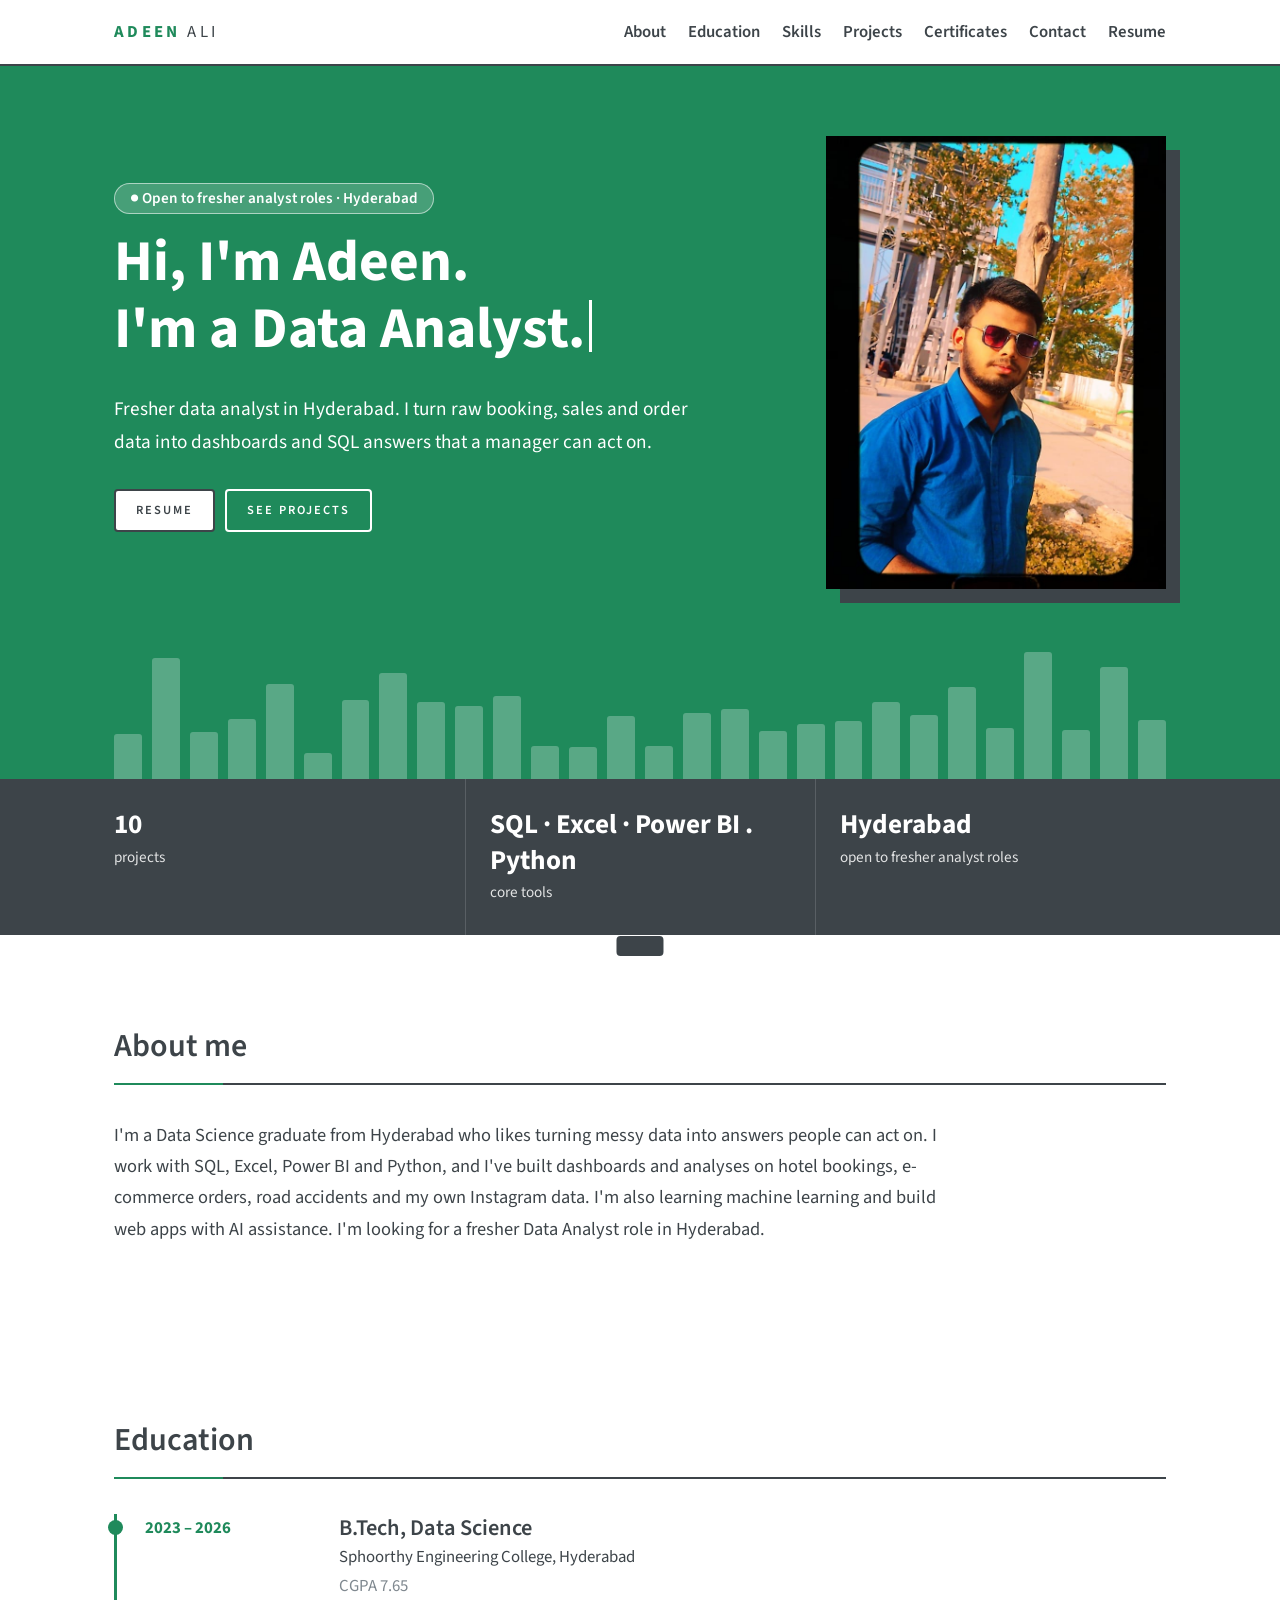
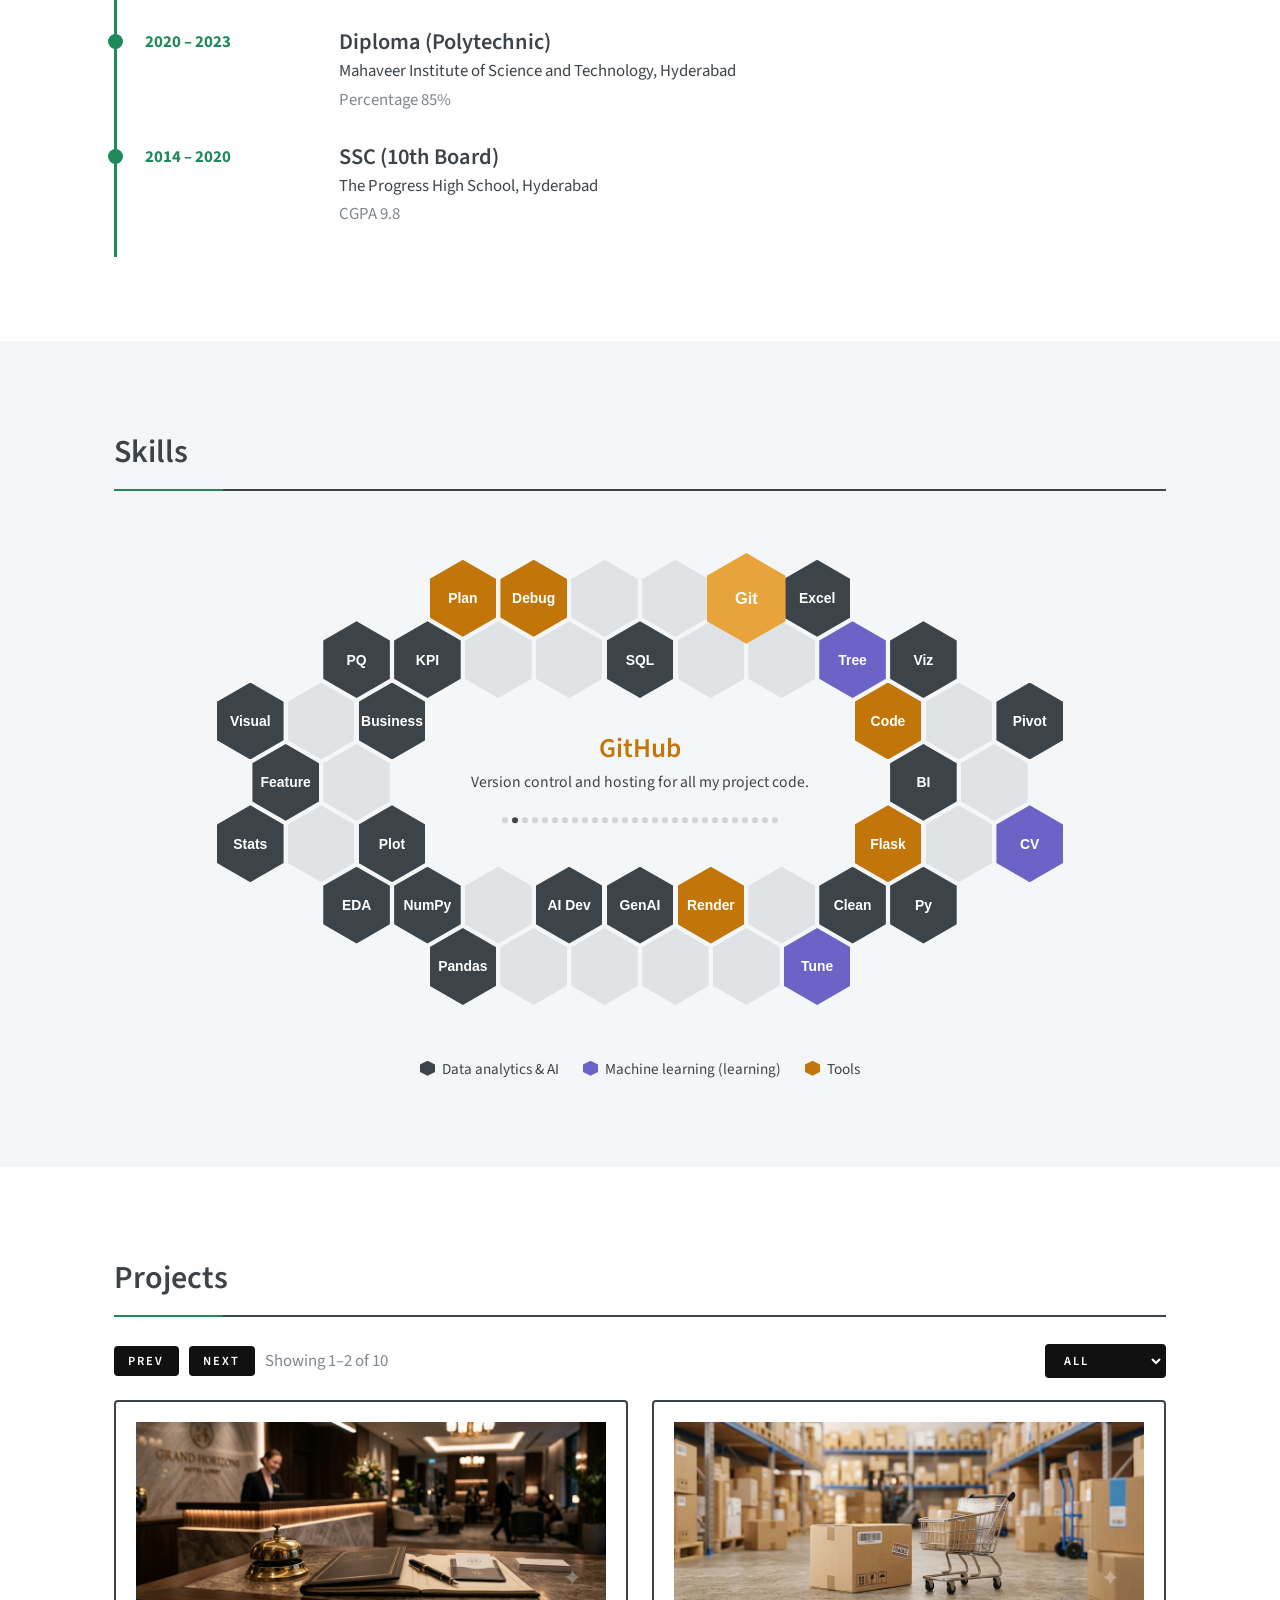
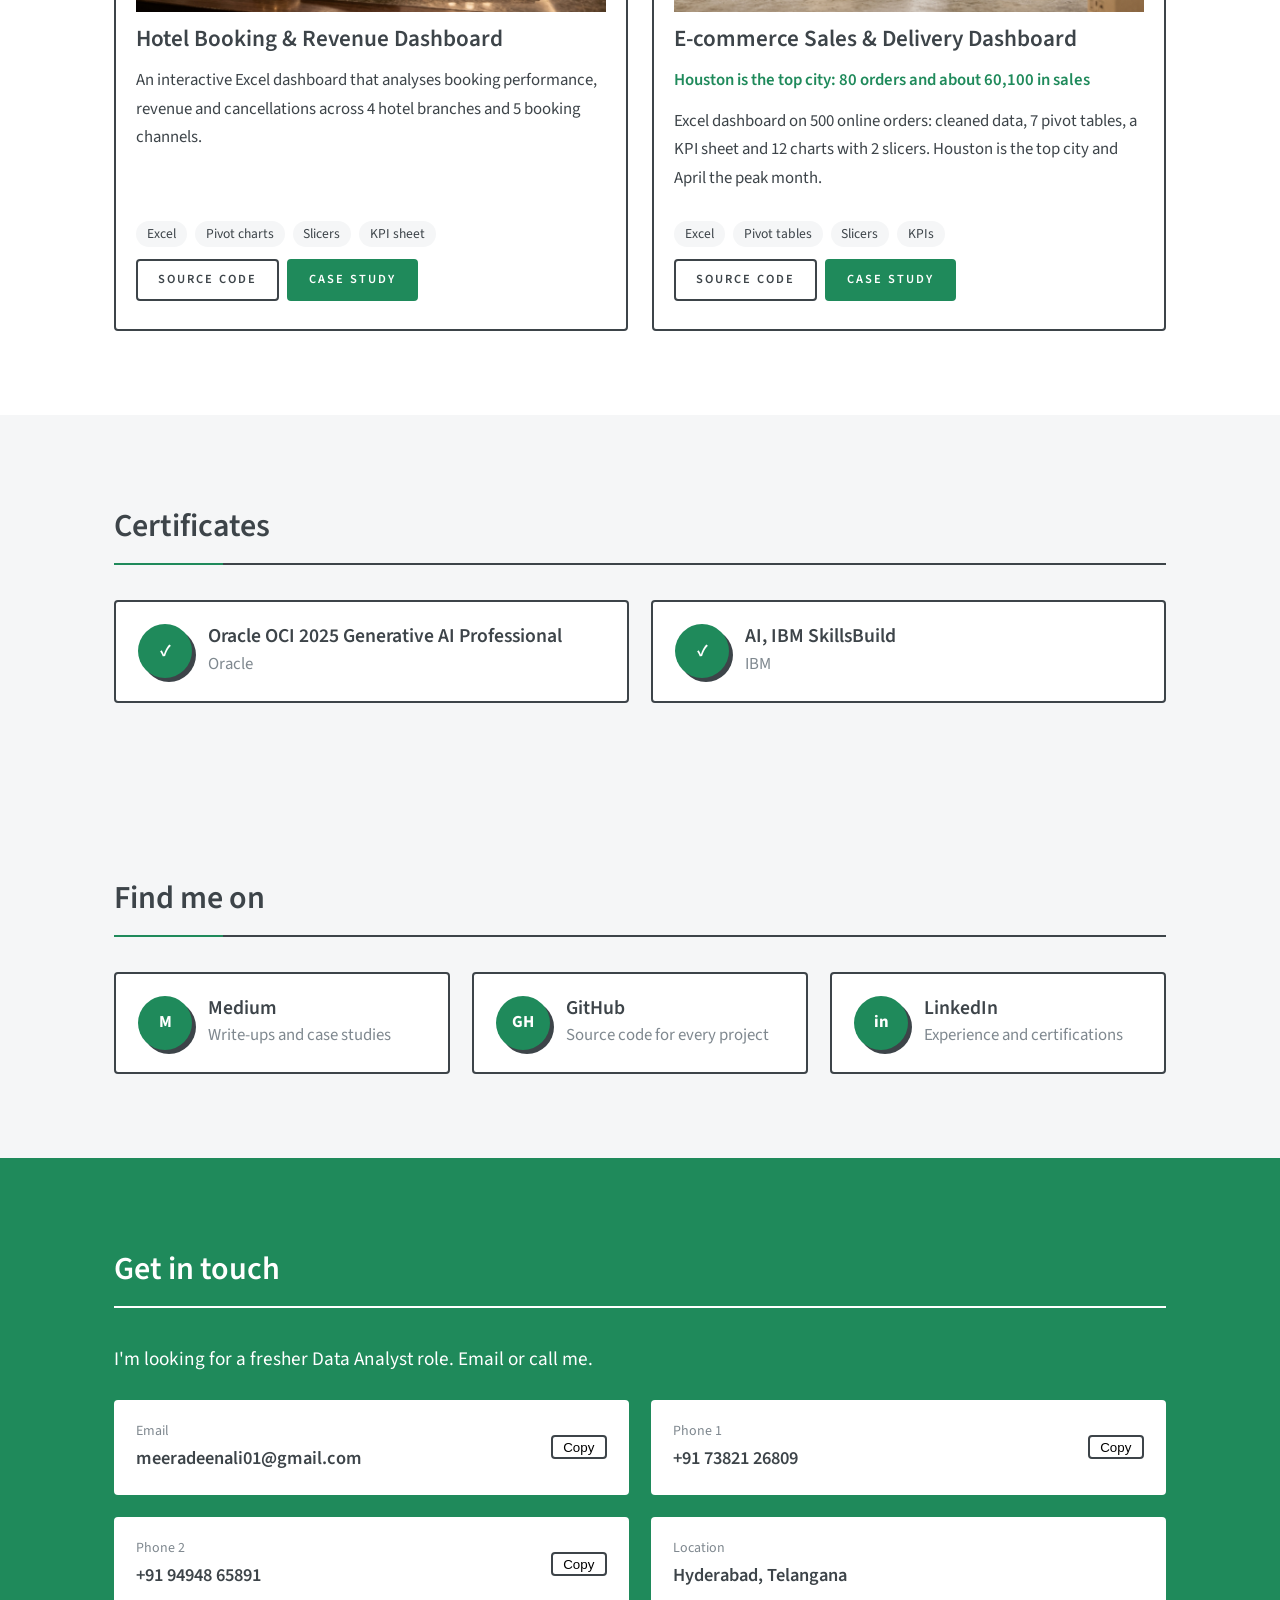
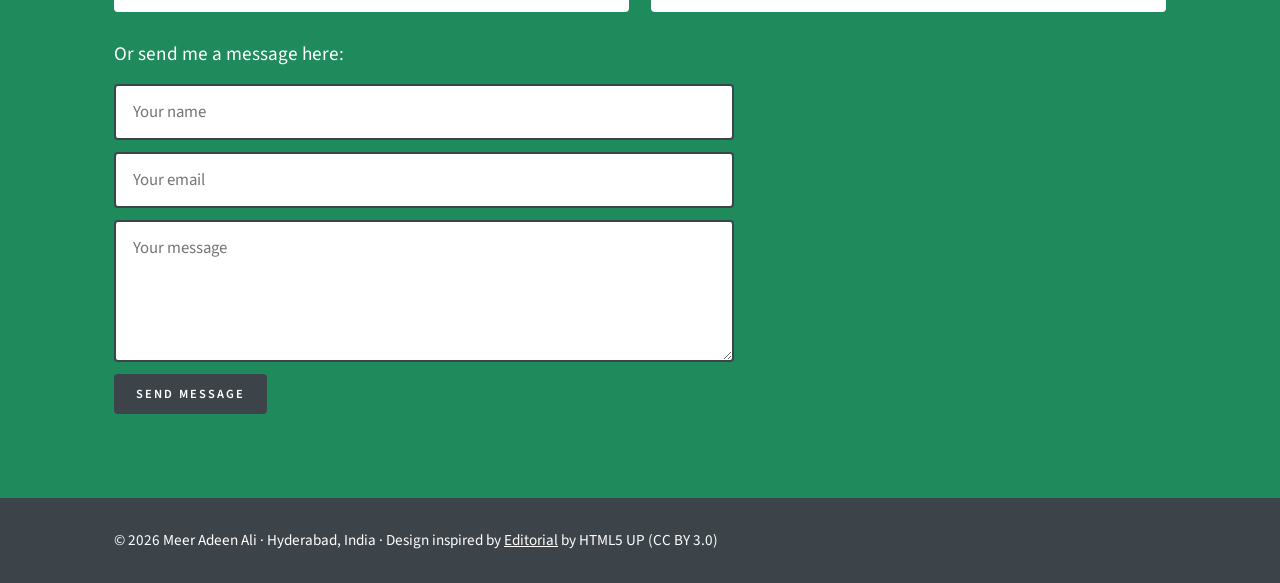
<file: index.html>
<!DOCTYPE html>
<html lang="en">

<head>
  <meta charset="utf-8">
  <meta name="viewport" content="width=device-width, initial-scale=1">

  <title>Adeen Ali – Data Analyst, Hyderabad</title>

  <!-- SEO description -->
  <meta name="description"
    content="Portfolio of Meer Adeen Ali, a fresher data analyst in Hyderabad, showcasing projects in SQL, Excel, Power BI and Python.">

  <!-- Open Graph: LinkedIn, WhatsApp, Facebook, etc. -->
  <meta property="og:title" content="Adeen Ali – Data Analyst, Hyderabad">
  <meta property="og:description"
    content="Explore my Data Analytics portfolio featuring SQL, Excel, Power BI and Python projects.">
  <meta property="og:type" content="website">
  <meta property="og:url" content="https://adeen0504.github.io/Portfolio/">
  <meta property="og:image" content="https://adeen0504.github.io/Portfolio/images/preview.png">
  <meta property="og:image:width" content="1200">
  <meta property="og:image:height" content="630">

  <!-- Twitter / X preview -->
  <meta name="twitter:card" content="summary_large_image">
  <meta name="twitter:title" content="Adeen Ali – Data Analyst, Hyderabad">
  <meta name="twitter:description"
    content="Explore my Data Analytics portfolio featuring SQL, Excel, Power BI and Python projects.">
  <meta name="twitter:image" content="https://adeen0504.github.io/Portfolio/images/preview.png">

  <!-- Browser theme -->
  <meta name="theme-color" content="#1f8a5b">

  <!-- Favicon -->
  <link rel="icon"
    href="data:image/svg+xml,%3Csvg xmlns='http://www.w3.org/2000/svg' viewBox='0 0 100 100'%3E%3Crect width='100' height='100' rx='20' fill='%231f8a5b'/%3E%3Ctext x='50' y='70' font-size='58' font-weight='700' text-anchor='middle' fill='white' font-family='sans-serif'%3EA%3C/text%3E%3C/svg%3E">

  <!-- Google Fonts -->
  <link rel="preconnect" href="https://fonts.googleapis.com">
  <link rel="preconnect" href="https://fonts.gstatic.com" crossorigin>
  <link href="https://fonts.googleapis.com/css2?family=Source+Sans+3:wght@300;400;600;700&display=swap"
    rel="stylesheet">
  <style>
    :root {
      --c: #1f8a5b;
      --d: #3d4449;
      --l: #f5f6f7;
      --m: #7f888f;
      --ml: #6c63c7;
      --tl: #c2760a
    }

    * {
      box-sizing: border-box;
      margin: 0
    }

    html {
      scroll-behavior: smooth;
      scroll-padding-top: 70px
    }

    body {
      font: 400 1.05rem/1.7 'Source Sans 3', 'Source Sans Pro', sans-serif;
      color: var(--d)
    }

    a {
      color: inherit;
      text-decoration: none
    }

    :focus-visible {
      outline: 3px solid var(--d);
      outline-offset: 3px
    }

    .w {
      max-width: 1100px;
      margin: auto;
      padding: 0 24px
    }

    section {
      padding: 84px 0
    }

    h2 {
      font-size: 2rem;
      font-weight: 600;
      border-bottom: 2px solid var(--d);
      padding-bottom: .3em;
      margin-bottom: 2.2rem;
      position: relative
    }

    h2::after {
      content: "";
      position: absolute;
      left: 0;
      bottom: -2px;
      height: 2px;
      width: 3.4em;
      background: var(--c)
    }

    h3 {
      font-weight: 600;
      line-height: 1.3
    }

    .m {
      color: var(--m)
    }

    .btn {
      display: inline-block;
      padding: .7em 1.6em;
      border: 2px solid var(--d);
      border-radius: 4px;
      font-weight: 600;
      font-size: .78rem;
      letter-spacing: .16em;
      text-transform: uppercase;
      background: #fff;
      color: var(--d);
      cursor: pointer;
      font-family: inherit;
      transition: transform .2s
    }

    .btn:hover {
      transform: translateY(-2px)
    }

    .btn.p {
      background: var(--c);
      border-color: var(--c);
      color: #fff
    }

    #prog {
      position: fixed;
      top: 0;
      left: 0;
      height: 3px;
      background: var(--c);
      z-index: 30;
      width: 0
    }

    header {
      position: sticky;
      top: 0;
      z-index: 20;
      background: #fff;
      border-bottom: 2px solid var(--d)
    }

    header .w {
      display: flex;
      align-items: center;
      justify-content: space-between;
      gap: 16px;
      height: 64px
    }

    .brand {
      font-weight: 700;
      letter-spacing: .2em;
      color: var(--c)
    }

    .brand span {
      color: var(--d);
      font-weight: 400
    }

    nav {
      display: flex;
      gap: 22px;
      align-items: center;
      overflow-x: auto;
      font-weight: 600
    }

    nav a:hover {
      color: var(--c)
    }

    .hero {
      background: var(--c);
      color: #fff;
      position: relative;
      overflow: hidden;
      padding: 70px 0 190px
    }

    .hero .w {
      display: grid;
      grid-template-columns: 1.2fr .8fr;
      gap: 40px;
      align-items: center;
      position: relative;
      z-index: 2
    }

    .hero h1 {
      font-size: 3.6rem;
      line-height: 1.15;
      font-weight: 700;
      margin-bottom: .5em
    }

    .hero h1 em {
      font-style: normal;
      display: block;
      min-height: 1.2em
    }

    .caret {
      display: inline-block;
      width: 3px;
      height: .9em;
      background: #fff;
      margin-left: 4px;
      vertical-align: -.1em;
      animation: bl 1s steps(1) infinite
    }

    .hero p {
      font-size: 1.2rem;
      max-width: 32em;
      margin-bottom: 1.6em
    }

    .hero .btn {
      margin: 0 10px 10px 0
    }

    .hero .btn.o {
      background: transparent;
      color: #fff;
      border-color: #fff
    }

    .in>* {
      opacity: 0;
      transform: translateY(16px);
      animation: up .6s forwards;
      animation-delay: calc(var(--i)*.12s)
    }

    .ph {
      width: 100%;
      position: relative;
      aspect-ratio: 3/4;
      max-width: 340px;
      margin-left: auto;
      background: var(--d);
      box-shadow: 14px 14px 0 var(--d);
      display: grid;
      place-items: center;
      font-size: 5rem;
      font-weight: 700;
      transform: perspective(900px) rotateX(var(--rx, 0deg)) rotateY(var(--ry, 0deg));
      transition: transform .15s
    }

    .ph img {
      position: absolute;
      inset: 0;
      width: 100%;
      height: 100%;
      object-fit: cover
    }

    .bars {
      position: absolute;
      left: 50%;
      transform: translateX(-50%);
      bottom: 0;
      width: 100%;
      max-width: 1100px;
      height: 160px;
      padding: 0 24px;
      display: flex;
      align-items: flex-end;
      gap: 10px
    }

    .bars i {
      flex: 1;
      background: rgba(255, 255, 255, .26);
      border-radius: 3px 3px 0 0;
      height: 30%
    }

    .stats {
      background: var(--d);
      color: #fff
    }

    .stats .w {
      display: grid;
      grid-template-columns: repeat(3, 1fr)
    }

    .stats div div {
      padding: 28px 24px;
      border-left: 1px solid rgba(255, 255, 255, .15)
    }

    .stats div div:first-child {
      border: 0;
      padding-left: 0
    }

    .stats b {
      display: block;
      font-size: 1.7rem;
      line-height: 1.3
    }

    .stats span {
      font-size: .95rem;
      opacity: .85
    }

    .ed {
      display: grid;
      grid-template-columns: 170px 1fr;
      gap: 24px;
      padding: 0 0 28px 28px;
      border-left: 3px solid var(--c);
      position: relative
    }

    .ed::before {
      content: "";
      position: absolute;
      left: -9px;
      top: 6px;
      width: 15px;
      height: 15px;
      border-radius: 50%;
      background: var(--c)
    }

    .ed b {
      color: var(--c)
    }

    .ed h3 {
      font-size: 1.4rem
    }

    #skills {
      background: var(--l)
    }

    #hex {
      position: relative;
      margin: 0 auto
    }

    .hx {
      position: absolute;
      clip-path: polygon(50% 0, 100% 25%, 100% 75%, 50% 100%, 0 75%, 0 25%);
      background: #dfe3e6;
      animation: pu 4s ease-in-out infinite
    }

    .hx.sk {
      background: var(--d);
      color: #fff;
      font-weight: 600;
      display: grid;
      place-items: center;
      border: 0;
      cursor: pointer;
      animation: none;
      transition: background .3s, transform .3s;
      padding: 0
    }

    .hx.sk.on {
      background: var(--c);
      transform: scale(1.18);
      z-index: 2
    }

    .hx.sk.ml {
      background: var(--ml)
    }

    .hx.sk.tl {
      background: var(--tl)
    }

    .hx.sk.ml.on {
      background: #8b83e0
    }

    .hx.sk.tl.on {
      background: #e8a33a
    }

    .show {
      position: absolute;
      transform: translateY(-50%);
      text-align: center
    }

    .show.f {
      animation: fi .5s
    }

    .show h3 {
      font-size: 1.7rem
    }

    .show p {
      font-size: .98rem;
      line-height: 1.5;
      margin: .3em 0 .6em
    }

    .dots i {
      display: inline-block;
      width: 6px;
      height: 6px;
      border-radius: 50%;
      background: #cfd4d8;
      margin: 0 2px
    }

    .dots i.a {
      background: var(--d)
    }

    .lg {
      display: flex;
      flex-wrap: wrap;
      justify-content: center;
      gap: 6px 24px;
      margin-top: 18px;
      font-size: .95rem
    }

    .lg i {
      display: inline-block;
      width: 15px;
      height: 15px;
      clip-path: polygon(50% 0, 100% 25%, 100% 75%, 50% 100%, 0 75%, 0 25%);
      margin-right: 7px;
      vertical-align: -2px
    }

    .ctl .btn {
      background: #111;
      border-color: #111;
      color: #fff;
      line-height: 1.3
    }

    .sel {
      margin-left: auto;
      padding: .4em 1em;
      border: 2px solid #111;
      border-radius: 4px;
      background: #111;
      color: #fff;
      font: 600 .78rem 'Source Sans 3', sans-serif;
      line-height: 1.3;
      letter-spacing: .16em;
      text-transform: uppercase;
      cursor: pointer
    }

    .sel option {
      background: #fff;
      color: var(--d);
      letter-spacing: 0;
      text-transform: none;
      font-weight: 400
    }

    .ctl .btn:focus,
    .ctl .btn:active,
    .sel:focus {
      background: var(--c);
      border-color: var(--c)
    }

    .ctl {
      display: flex;
      flex-wrap: wrap;
      gap: 10px;
      align-items: center;
      margin: -8px 0 22px
    }

    .ctl .btn {
      padding: .4em 1em
    }

    .track {
      display: flex;
      gap: 24px;
      overflow-x: auto;
      scroll-snap-type: x mandatory;
      padding: 14px;
      margin: -14px;
      scrollbar-width: none;
      scroll-padding-left: 14px
    }

    .track::-webkit-scrollbar {
      display: none
    }

    .card {
      flex: 0 0 calc(50% - 12px);
      scroll-snap-align: start;
      border: 2px solid var(--d);
      border-radius: 4px;
      padding: 20px;
      background: #fff;
      display: flex;
      flex-direction: column;
      gap: 12px;
      transition: transform .15s;
      position: relative
    }

    .im {
      height: 190px;
      background: linear-gradient(135deg, var(--c), var(--d));
      display: grid;
      place-items: center;
      color: rgba(255, 255, 255, .55);
      font-size: 3rem;
      font-weight: 700;
      overflow: hidden
    }

    .im img {
      width: 100%;
      height: 100%;
      object-fit: cover;
      grid-area: 1/1
    }

    .im b {
      grid-area: 1/1
    }

    .card h3 {
      font-size: 1.45rem
    }

    .card p {
      flex: 1
    }

    .tags {
      display: flex;
      flex-wrap: wrap;
      gap: 8px
    }

    .tags span,
    .badge {
      font-size: .85rem;
      background: var(--l);
      padding: .1em .8em;
      border-radius: 20px
    }

    .badge {
      position: absolute;
      top: 30px;
      right: 30px;
      background: var(--d);
      color: #fff;
      font-weight: 600
    }

    .bt .btn {
      margin: 0 8px 8px 0
    }

    .g3,
    .g2 {
      display: grid;
      gap: 22px
    }

    .g3 {
      grid-template-columns: repeat(auto-fit, minmax(250px, 1fr))
    }

    .g2 {
      grid-template-columns: repeat(auto-fit, minmax(min(100%, 400px), 1fr))
    }

    .tile {
      border: 2px solid var(--d);
      border-radius: 4px;
      padding: 22px;
      display: flex;
      gap: 16px;
      align-items: center;
      background: #fff;
      transition: transform .2s, box-shadow .2s
    }

    a.tile:hover {
      transform: translate(-4px, -4px);
      box-shadow: 6px 6px 0 var(--c)
    }

    .ic {
      flex: none;
      width: 54px;
      height: 54px;
      border-radius: 50%;
      background: var(--c);
      color: #fff;
      display: grid;
      place-items: center;
      font-weight: 700;
      box-shadow: 4px 4px 0 var(--d)
    }

    #certs,
    #find {
      background: var(--l)
    }

    #contact {
      background: var(--c);
      color: #fff
    }

    #contact h2 {
      border-color: #fff
    }

    #contact h2::after {
      background: #fff
    }

    .cc {
      background: #fff;
      color: var(--d);
      border-radius: 4px;
      padding: 20px 22px;
      display: flex;
      justify-content: space-between;
      align-items: center;
      gap: 12px
    }

    .cc small {
      display: block;
      color: var(--m)
    }

    .cc a,
    .cc strong {
      font-size: 1.15rem;
      font-weight: 600;
      word-break: break-all
    }

    .cp {
      border: 2px solid var(--d);
      background: none;
      border-radius: 4px;
      padding: .2em .8em;
      font: 600 .85rem inherit;
      cursor: pointer
    }

    footer {
      background: var(--d);
      color: #fff;
      padding: 30px 0;
      font-size: .95rem
    }

    #toast {
      position: fixed;
      bottom: 24px;
      left: 50%;
      transform: translate(-50%, 80px);
      background: var(--d);
      color: #fff;
      padding: .6em 1.4em;
      border-radius: 4px;
      transition: transform .3s;
      z-index: 40
    }

    #toast.s {
      transform: translate(-50%, 0)
    }

    @keyframes up {
      to {
        opacity: 1;
        transform: none
      }
    }

    @keyframes bl {
      50% {
        opacity: 0
      }
    }

    @keyframes fi {
      from {
        opacity: 0;
        transform: translateY(calc(-50% + 10px))
      }
    }

    @keyframes pu {
      50% {
        background: #eef0f2
      }
    }

    @media(max-width:800px) {

      .hero .w,
      .ed {
        grid-template-columns: 1fr
      }

      .hero h1 {
        font-size: 2.6rem
      }

      .ph {
        margin: 10px auto 0;
        max-width: 240px
      }

      .card {
        flex-basis: 100%
      }

      .stats .w {
        grid-template-columns: 1fr
      }

      .stats div div {
        border: 0;
        padding-left: 0
      }

      nav a:nth-child(n+4) {
        display: none
      }

      .ed {
        gap: 4px
      }
    }

    @media(prefers-reduced-motion:reduce) {
      * {
        animation: none !important;
        transition: none !important
      }

      .in>* {
        opacity: 1;
        transform: none
      }

      html {
        scroll-behavior: auto
      }
    }

    .avail {
      display: inline-block;
      background: rgba(255, 255, 255, .18);
      border: 1px solid rgba(255, 255, 255, .55);
      border-radius: 20px;
      padding: .1em 1em;
      font-size: .95rem;
      font-weight: 600;
      margin-bottom: 1em
    }

    .kr {
      font-weight: 600;
      color: var(--c);
      flex: 0 !important
    }

    .btn.lv {
      border-color: var(--c);
      color: var(--c)
    }

    .im img {
      cursor: zoom-in
    }

    .lb {
      position: fixed;
      inset: 0;
      background: rgba(0, 0, 0, .85);
      display: grid;
      place-items: center;
      z-index: 50;
      cursor: zoom-out;
      padding: 24px
    }

    .lb img {
      max-width: 100%;
      max-height: 100%;
      border-radius: 4px
    }

    .cf {
      display: grid;
      gap: 12px;
      margin-top: 14px;
      max-width: 620px
    }

    .cf input,
    .cf textarea {
      padding: .7em 1em;
      border: 2px solid var(--d);
      border-radius: 4px;
      font: inherit;
      color: var(--d)
    }

    .cf .btn {
      justify-self: start;
      background: var(--d);
      border-color: var(--d);
      color: #fff
    }

    #tt {
      position: fixed;
      right: 20px;
      bottom: 20px;
      width: 44px;
      height: 44px;
      border-radius: 50%;
      background: #111;
      color: #fff;
      display: grid;
      place-items: center;
      font-size: 1.3rem;
      opacity: 0;
      pointer-events: none;
      transition: opacity .25s, background .2s;
      z-index: 25
    }

    #tt.s {
      opacity: 1;
      pointer-events: auto
    }

    #tt:hover {
      background: var(--c)
    }

    .mb {
      display: none;
      background: none;
      border: 2px solid var(--d);
      border-radius: 4px;
      font-size: 1.2rem;
      padding: .1em .6em;
      cursor: pointer;
      color: var(--d)
    }

    @media(max-width:800px) {
      .mb {
        display: block
      }

      header nav {
        display: none;
        position: absolute;
        top: 64px;
        left: 0;
        right: 0;
        background: #fff;
        flex-direction: column;
        align-items: flex-start;
        gap: 0;
        padding: 8px 24px 16px;
        border-bottom: 2px solid var(--d);
        overflow: visible
      }

      header nav.open {
        display: flex
      }

      header nav a:nth-child(n+4) {
        display: block
      }

      header nav a {
        padding: .5em 0;
        width: 100%
      }
    }
  </style>
</head>

<body>
  <div id="prog"></div>
  <header>
    <div class="w">
      <a class="brand" href="#top">ADEEN <span>ALI</span></a>
      <nav id="nav"><a href="#about">About</a><a href="#education">Education</a><a href="#skills">Skills</a><a
          href="#projects">Projects</a><a href="#certs">Certificates</a><a href="#contact">Contact</a><a id="resumeNav"
          href="#" target="_blank" rel="noopener">Resume</a></nav><button class="mb" id="mb"
        aria-label="Menu">☰</button>
    </div>
  </header>

  <main id="top">
    <div class="hero" id="hero">
      <div class="bars" id="bars" aria-hidden="true"></div>
      <div class="w">
        <div class="in">
          <span class="avail" style="--i:0">● Open to fresher analyst roles · Hyderabad</span>
          <h1 style="--i:0">Hi, I'm Adeen.<em>I'm a <span id="typed"></span><i class="caret"></i></em></h1>
          <p style="--i:1">Fresher data analyst in Hyderabad. I turn raw booking, sales and order data into dashboards
            and SQL answers that a manager can act on.</p>
          <div style="--i:2"><a class="btn" id="resumeBtn" href="#" target="_blank" rel="noopener">Resume</a><a
              class="btn o" href="#projects">See projects</a></div>
        </div>
        <div class="ph" id="ph" style="--i:3">AA<img src="images/profile.jpeg" alt="Adeen Ali" onerror="this.remove()">
        </div>
      </div>
    </div>
    <div class="stats">
      <div class="w">
        <div><b id="nProj">0</b><span>projects</span></div>
        <div><b>SQL · Excel · Power BI . Python</b><span>core tools</span></div>
        <div><b>Hyderabad</b><span>open to fresher analyst roles</span></div>
      </div>
    </div>

    <section id="about">
      <div class="w">
        <h2>About me</h2>
        <p id="aboutTxt" style="max-width:46em;font-size:1.15rem"></p>
      </div>
    </section>

    <section id="education">
      <div class="w">
        <h2>Education</h2>
        <div id="edu"></div>
      </div>
    </section>

    <section id="skills">
      <div class="w">
        <h2>Skills</h2>
        <div id="hex" role="group" aria-label="Skills slideshow"></div>
        <div class="lg"><span><i style="background:var(--d)"></i>Data analytics &amp; AI</span><span><i
              style="background:var(--ml)"></i>Machine learning (learning)</span><span><i
              style="background:var(--tl)"></i>Tools</span></div>
      </div>
    </section>

    <section id="projects">
      <div class="w">
        <h2>Projects</h2>
        <div class="ctl"><button class="btn" id="prev" aria-label="Previous projects">Prev</button><button class="btn"
            id="next" aria-label="Next projects">Next</button><span class="m" id="count"></span><select class="sel"
            id="flt" aria-label="Filter projects"></select></div>
        <div class="track" id="track"></div>
      </div>
    </section>

    <section id="certs">
      <div class="w">
        <h2>Certificates</h2>
        <div class="g3" id="certList"></div>
      </div>
    </section>

    <section id="find">
      <div class="w">
        <h2>Find me on</h2>
        <div class="g3" id="links"></div>
      </div>
    </section>

    <section id="contact">
      <div class="w">
        <h2>Get in touch</h2>
        <p style="font-size:1.2rem;margin-bottom:1.5rem">I'm looking for a fresher Data Analyst role. Email or call me.
        </p>
        <div class="g2" id="cc"></div>
        <p style="margin-top:26px;font-size:1.2rem">Or send me a message here:</p>
        <form class="cf" name="contact" method="POST" data-netlify="true">
          <input type="hidden" name="form-name" value="contact">
          <input name="name" placeholder="Your name" required>
          <input type="email" name="email" placeholder="Your email" required>
          <textarea name="message" rows="4" placeholder="Your message" required></textarea>
          <button class="btn" type="submit">Send message</button>
        </form>
      </div>
    </section>
  </main>
  <footer>
    <div class="w">© 2026 Meer Adeen Ali · Hyderabad, India · Design inspired by <a href="https://html5up.net/editorial"
        style="text-decoration:underline">Editorial</a> by HTML5 UP (CC BY 3.0)</div>
  </footer>
  <a id="tt" href="#top" aria-label="Back to top">↑</a>
  <div id="toast" role="status"></div>

  <script>
    /* ===== EDIT YOUR CONTENT HERE ===== */
    /* skill types: no flag = data analytics/AI (dark) · x:1 = machine learning (purple) · t:1 = tool (amber) */
    /* list order = order around the oval, starting at the top and going clockwise */
    const D = {
      roles: ['Data Analyst.', 'Dashboard Builder.', 'SQL Query Writer.', 'Excel & Power BI User.'],
      resume: 'Meer_Adeen_Ali_Resume_Data_Analyst.pdf',
      about: "I'm a Data Science graduate from Hyderabad who likes turning messy data into answers people can act on. I work with SQL, Excel, Power BI and Python, and I've built dashboards and analyses on hotel bookings, e-commerce orders, road accidents and my own Instagram data. I'm also learning machine learning and build web apps with AI assistance. I'm looking for a fresher Data Analyst role in Hyderabad.",
      defaultView: 'all', /* 'all' | 'featured' | a field such as 'DA'. A link ending in ?view=featured overrides this */
      email: 'meeradeenali01@gmail.com',
      phones: ['+91 73821 26809', '+91 94948 65891'], /* a number made of zeros is hidden until you replace it */
      edu: [
        { y: '2023 – 2026', t: 'B.Tech, Data Science', s: 'Sphoorthy Engineering College, Hyderabad', n: 'CGPA 7.65' },
        { y: '2020 – 2023', t: 'Diploma (Polytechnic)', s: 'Mahaveer Institute of Science and Technology, Hyderabad', n: 'Percentage 85%' },
        { y: '2014 – 2020', t: 'SSC (10th Board)', s: 'The Progress High School, Hyderabad', n: 'CGPA 9.8' }],
      skills: [
        { n: 'SQL (MySQL)', a: 'SQL', d: 'Querying and analysing data in MySQL.' },
        { n: 'GitHub', a: 'Git', t: 1, d: 'Version control and hosting for all my project code.' },
        { n: 'Excel', a: 'Excel', d: 'Formulas, cleaning and a KPI sheet behind the hotel dashboard.' },
        { n: 'Decision trees', a: 'Tree', x: 1, d: 'Learning in my ML module: splitting data into simple rules.' },
        { n: 'Dashboard design', a: 'Viz', d: 'Layouts that put the number a manager asks about first.' },
        { n: 'VS Code', a: 'Code', t: 1, d: 'Where I write, run and debug my Python and web projects.' },
        { n: 'Pivot tables', a: 'Pivot', d: 'Slicer-driven pivot charts for bookings, revenue and cancellations.' },
        { n: 'Power BI', a: 'BI', d: 'Interactive dashboards and reports built on cleaned data.' },
        { n: 'Cross-validation', a: 'CV', x: 1, d: 'Learning how to test a model on data it has not seen.' },
        { n: 'Flask', a: 'Flask', t: 1, d: 'Python web framework behind some of my web apps.' },
        { n: 'Python', a: 'Py', d: 'Exploratory analysis of my own Instagram export.' },
        { n: 'Data cleaning', a: 'Clean', d: 'Fixing types, duplicates and gaps before any analysis.' },
        { n: 'Hyperparameter tuning', a: 'Tune', x: 1, d: 'Learning to tune model settings for better results.' },
        { n: 'Render', a: 'Render', t: 1, d: 'Where I deploy my web apps.' },
        { n: 'Generative AI', a: 'GenAI', d: 'Oracle OCI 2025 Generative AI Professional certified.' },
        { n: 'AI-assisted development', a: 'AI Dev', d: 'Turning written specs into working apps with AI: specifying, testing, debugging and deploying.' },
        { n: 'Pandas', a: 'Pandas', d: 'Data manipulation, cleaning and analysis using Python.' },
        { n: 'NumPy', a: 'NumPy', d: 'Numerical operations and array-based data processing.' },
        { n: 'Exploratory Data Analysis', a: 'EDA', d: 'Exploring datasets to identify patterns, trends and anomalies.' },
        { n: 'Matplotlib', a: 'Plot', d: 'Creating charts and visualizations to communicate findings.' },
        { n: 'Statistical Analysis', a: 'Stats', d: 'Using descriptive statistics to understand data distributions and patterns.' },
        { n: 'Feature Engineering', a: 'Feature', d: 'Creating meaningful columns and variables for analysis.' },
        { n: 'Data Visualization', a: 'Visual', d: 'Presenting analytical findings through clear and meaningful charts.' },
        { n: 'Business Analysis', a: 'Business', d: 'Translating business questions into measurable metrics and actionable insights.' },
        { n: 'Power Query', a: 'PQ', d: 'Cleaning, transforming and preparing data for reporting.' },
        { n: 'KPI Development', a: 'KPI', d: 'Defining meaningful performance metrics based on business requirements.' },
        { n: 'Requirement Planning', a: 'Plan', t: 1, d: 'Breaking real-world problems into application features and functional requirements.' },
        { n: 'Logical Debugging', a: 'Debug', t: 1, d: 'Identifying application issues by understanding expected and actual behaviour.' }],
      /* live:'' = Live demo button hidden · cs:'' = Case study button hidden (add either to show it) */
      /* feat: 1 = shows under "Featured" · f = fields for the filter buttons (DA, DS, Web ...) · live / cs = optional Live demo / Case study links */
      projects: [
        { t: 'Hotel Booking & Revenue Dashboard', d: 'An interactive Excel dashboard that analyses booking performance, revenue and cancellations across 4 hotel branches and 5 booking channels.', tags: ['Excel', 'Pivot charts', 'Slicers', 'KPI sheet'], img: 'images/hotel.png', src: 'https://github.com/Adeen0504/Hotel_Booking_Revenue-Excel-Project', cs: 'case.html?p=hotel', feat: 1, f: ['DA'] },
        { t: 'E-commerce Sales & Delivery Dashboard', d: 'Excel dashboard on 500 online orders: cleaned data, 7 pivot tables, a KPI sheet and 12 charts with 2 slicers. Houston is the top city and April the peak month.', tags: ['Excel', 'Pivot tables', 'Slicers', 'KPIs'], img: 'images/ecommerce-dashboard.png', src: 'https://github.com/Adeen0504/excel-sales-delivery-dashboard', r: 'Houston is the top city: 80 orders and about 60,100 in sales', feat: 1, f: ['DA'], cs: 'case.html?p=ecommerce-sales-delivery' },
        { t: 'Road Accident Analysis', d: 'Python analysis of 12,316 road accidents: cleaning, new features and four insights on timing, driver experience, causes and severity. Wet roads are 37% of night accidents against 18% by day.', tags: ['Python', 'pandas', 'EDA', 'Data cleaning'], img: 'images/accident.png', src: 'https://github.com/Adeen0504/road-accident-analysis', r: 'Wet roads: 37% of night accidents against 18% by day', feat: 1, f: ['DA'], cs: 'case.html?p=road-accident' },
        { t: 'Social Media Analytics (SQL)', d: '10 SQL queries on a 7-table social media database: most active users, trending hashtags, influencers and inactive users. I found and fixed join and column mistakes along the way.', tags: ['SQL', 'MySQL', 'Subqueries', 'AI-assisted'], img: 'images/socialmedia.png', src: 'https://github.com/Adeen0504/social-media-sql-analysis', r: '47 of 1,000 users never posted, liked or commented', feat: 1, f: ['DA'] },
        { t: 'Instagram_EDA', d: "A breakdown of who I follow, what I'm into, and what I actually scroll — built entirely from my own liked-posts export.", tags: ['EDA', 'Data cleaning'], img: 'images/instagram.png', src: 'https://github.com/Adeen0504/INSTAGRAM_EDA', cs: 'case.html?p=instagram', feat: 1, f: ['DA'], live: 'https://adeen0504.github.io/INSTAGRAM_EDA/insta_report.html' },
        { t: 'Customer Purchase Analytics', d: 'Statistical analysis of 500 customers. Online customers buy 53.6% of the time against 40.3% offline (p = 0.0039), while product category and discounts show no link.', tags: ['Python', 'Hypothesis testing', 'Statistics', 'AI-assisted'], img: 'images/customer.png', src: 'https://github.com/Adeen0504/customer-purchase-analytics', r: 'Online buyers: 53.6% vs 40.3% offline (p = 0.0039)', f: ['DA', 'DS'] },
        { t: 'Flood Impact on Agriculture & Economy', d: 'Machine learning project using historical flood-related data to explore and predict the potential impact of floods on agriculture and the economy across Telangana. Built using a Random Forest regression model.', tags: ['Prediction', 'Data science'], img: 'images/flood.png', src: 'https://github.com/Adeen0504/Predicting-Flood-Impact-On-Agriculture-And-Economy',/* cs: 'case.html?p=flood', */f: ['DS'], live: 'https://flood-prediction-pfi8.onrender.com/' },
        { t: 'PrintDrop', d: 'A web application designed to simplify the printing process for customers and Xerox shop owners. Customers can submit documents and printing preferences online, while shop owners can manage incoming orders and track their printing status.', tags: ['Web app', 'AI-assisted'], img: 'images/printdrop.png', src: 'https://github.com/Adeen0504/PrintDrop', cs: 'case.html?p=printdrop', live: '', f: ['Web'] },
        { t: 'OpenShelf', d: 'An online book library application where users can register, explore and search for books, read available content, and maintain saved books and reading history. The project evolved from an initial independently developed Flask application into an AI-assisted version.', tags: ['Web app', 'AI-assisted'], img: 'images/openshelf.png', src: 'https://github.com/Adeen0504/OpenShelf', cs: 'case.html?p=openshelf', live: '', f: ['Web'] },
        { t: 'EduVault', d: 'A school-focused digital library built to organise learning materials in one place. Faculty can upload notes, while students can browse and access resources based on their class and subject instead of searching through WhatsApp groups.', tags: ['Web app', 'AI-assisted'], img: 'images/eduvault.png', src: 'https://github.com/Adeen0504/EduVault-School-Digital-Library-System-v1-', cs: 'case.html?p=eduvault', live: '', f: ['Web'] }],
      certs: [{ t: 'Oracle OCI 2025 Generative AI Professional', s: 'Oracle', u: '#' }, { t: 'AI, IBM SkillsBuild', s: 'IBM', u: '#' }],
      links: [ /* a link containing YOUR- is hidden until you replace it */
        { n: 'Medium', i: 'M', u: 'https://medium.com/@meeradeenali01', d: 'Write-ups and case studies' },
        { n: 'GitHub', i: 'GH', u: 'https://github.com/Adeen0504', d: 'Source code for every project' },
        { n: 'LinkedIn', i: 'in', u: 'https://www.linkedin.com/in/adeen-ali', d: 'Experience and certifications' }]
    };
    /* ===== ENGINE ===== */
    const $ = (s, e = document) => e.querySelector(s), RM = matchMedia('(prefers-reduced-motion:reduce)').matches;
    const el = (t, c, h) => { const e = document.createElement(t); if (c) e.className = c; if (h != null) e.innerHTML = h; return e };
    $('#resumeNav').href = $('#resumeBtn').href = D.resume;
    $('#edu').innerHTML = D.edu.map(e => `<div class="ed"><b>${e.y}</b><div><h3>${e.t}</h3><p>${e.s}</p><p class="m">${e.n}</p></div></div>`).join('');
    const ok = u => u && u !== '#' && !u.includes('YOUR-');
    const tile = (u, i, t, s) => { const h = `<div class="ic">${i}</div><div><h3>${t}</h3><span class="m">${s}</span></div>`; return ok(u) ? `<a class="tile" href="${u}" target="_blank" rel="noopener">${h}</a>` : `<div class="tile">${h}</div>` };
    $('#certList').innerHTML = D.certs.map(c => tile(c.u, '✓', c.t, c.s + (ok(c.u) ? ' · View credential' : ''))).join('');
    $('#links').innerHTML = D.links.filter(l => ok(l.u)).map(l => tile(l.u, l.i, l.n, l.d)).join('');
    const toast = m => { const t = $('#toast'); t.textContent = m; t.classList.add('s'); setTimeout(() => t.classList.remove('s'), 1600) };
    const ph = D.phones.filter(p => !/00000 00000/.test(p));
    $('#cc').innerHTML = [['Email', `<a href="mailto:${D.email}">${D.email}</a>`, D.email], ...ph.map((p, i) => ['Phone' + (ph.length > 1 ? ' ' + (i + 1) : ''), `<a href="tel:${p.replace(/\s/g, '')}">${p}</a>`, p]), ['Location', '<strong>Hyderabad, Telangana</strong>', '']].map(c => `<div class="cc"><div><small>${c[0]}</small>${c[1]}</div>${c[2] ? `<button class="cp" data-c="${c[2]}">Copy</button>` : ''}</div>`).join('');
    document.addEventListener('click', e => { const b = e.target.closest('.cp'); if (b) navigator.clipboard.writeText(b.dataset.c).then(() => toast('Copied: ' + b.dataset.c), () => toast('Copy failed')) });
    addEventListener('scroll', () => { $('#prog').style.width = scrollY / (document.documentElement.scrollHeight - innerHeight) * 100 + '%' }, { passive: true });

    /* hero: typing role */
    const T = $('#typed'); let ri = 0, ci = 0, dl = false;
    (function tick() { if (RM) { T.textContent = D.roles[0]; return } const r = D.roles[ri]; ci += dl ? -1 : 1; T.textContent = r.slice(0, ci); let t = dl ? 40 : 85; if (!dl && ci === r.length) { dl = true; t = 1500 } else if (dl && ci === 0) { dl = false; ri = (ri + 1) % D.roles.length; t = 300 } setTimeout(tick, t) })();
    /* hero: live bar chart that rises toward the cursor */
    const hero = $('#hero'), bars = [...Array(28)].map(() => { const b = el('i'); $('#bars').append(b); return { b, h: .25 + Math.random() * .55, p: Math.random() * 6, v: .6 + Math.random() } });
    let mx = -1, live = true;
    hero.addEventListener('mousemove', e => { const r = hero.getBoundingClientRect(); mx = (e.clientX - r.left) / r.width; const p = $('#ph'), q = p.getBoundingClientRect(); p.style.setProperty('--ry', ((e.clientX - q.left) / q.width - .5) * 10 + 'deg'); p.style.setProperty('--rx', (.5 - (e.clientY - q.top) / q.height) * 8 + 'deg') });
    hero.addEventListener('mouseleave', () => { mx = -1; $('#ph').style.setProperty('--rx', '0deg'); $('#ph').style.setProperty('--ry', '0deg') });
    new IntersectionObserver(([e]) => live = e.isIntersecting).observe(hero);
    (function f(t) { if (live) bars.forEach((o, i) => { const x = (i + .5) / bars.length, bo = mx < 0 ? 0 : Math.max(0, 1 - Math.abs(x - mx) / .14) * .45; o.b.style.height = Math.min(1, o.h * (RM ? 1 : .75 + .25 * Math.sin(t / 900 * o.v + o.p)) + bo) * 100 + '%' }); requestAnimationFrame(f) })(0);
    /* hero: count-up (counts the projects list automatically) */
    (function () { const n = D.projects.length, s = performance.now(); (function u(t) { const k = Math.min(1, (t - s) / 900); $('#nProj').textContent = Math.round(n * k); if (k < 1) requestAnimationFrame(u) })(s) })();

    /* skills: hexagon oval with slideshow in the middle */
    let ti, cur = 0, lastW = 0;
    const cat = k => k.x ? 'ml' : k.t ? 'tl' : '', col = k => k.x ? 'var(--ml)' : k.t ? 'var(--tl)' : 'var(--c)';
    function hexes() {
      clearInterval(ti); const box = $('#hex'), W = Math.min(box.parentElement.clientWidth - 48, 900), nar = W < 600; lastW = W;
      const s = nar ? W / 15 : W / 22, hw = Math.sqrt(3) * s, rx = W / 2 - hw / 2, ry = rx * (nar ? .9 : .52), irx = rx * .58, iry = ry * .52, cx = W / 2, cy = ry + s;
      box.style.cssText = `width:${W}px;height:${2 * ry + 2 * s}px`; box.innerHTML = '';
      const cells = [];
      for (let r = -16; r <= 16; r++)for (let q = -16; q <= 16; q++) {
        const x = s * Math.sqrt(3) * (q + r / 2), y = 1.5 * s * r;
        if ((x / rx) ** 2 + (y / ry) ** 2 <= 1 && (x / irx) ** 2 + (y / iry) ** 2 >= 1) cells.push({ x, y, a: Math.atan2(y / ry, x / rx) })
      }
      D.skills.forEach((k, j) => {
        const ta = -Math.PI / 2 + j * 2 * Math.PI / D.skills.length; let best, bd = 9;
        cells.forEach(c => { if (c.k !== undefined) return; const d = Math.abs(Math.atan2(Math.sin(c.a - ta), Math.cos(c.a - ta))); if (d < bd) { bd = d; best = c } }); best.k = j
      });
      const sh = el('div', 'show'); sh.style.cssText = `width:${irx * 1.5}px;left:${cx - irx * .75}px;top:${cy}px`; sh.setAttribute('aria-live', 'polite');
      cells.forEach(c => {
        const isK = c.k !== undefined, e = el(isK ? 'button' : 'div', 'hx' + (isK ? ' sk ' + cat(D.skills[c.k]) : ''), isK ? D.skills[c.k].a : '');
        e.style.cssText = `left:${cx + c.x - hw * .47}px;top:${cy + c.y - s * .94}px;width:${hw * .94}px;height:${s * 1.88}px;` + (isK ? `font-size:${Math.max(9, s * .34)}px` : `animation-delay:${(Math.random() * 4).toFixed(2)}s`);
        if (isK) { e.title = D.skills[c.k].n; e.onclick = () => { go(c.k); clearInterval(ti) } } c.e = e; box.append(e)
      });
      box.append(sh);
      function go(i) {
        cur = i; cells.forEach(c => c.e.classList.toggle('on', c.k === i)); const k = D.skills[i]; sh.classList.remove('f'); void sh.offsetWidth;
        sh.innerHTML = `<h3 style="color:${col(k)}">${k.n}</h3><p>${nar ? '' : k.d}</p><div class="dots">${D.skills.map((_, j) => `<i class="${j === i ? 'a' : ''}"></i>`).join('')}</div>`; sh.classList.add('f')
      }
      const start = () => { if (!RM) { clearInterval(ti); ti = setInterval(() => go((cur + 1) % D.skills.length), 2000) } };
      box.onmouseenter = () => clearInterval(ti); box.onmouseleave = start; go(cur); start();
    }
    hexes(); let rt; addEventListener('resize', () => { clearTimeout(rt); rt = setTimeout(() => { if (Math.abs($('#hex').parentElement.clientWidth - 48 - lastW) > 8 || lastW < 900) hexes() }, 250) });

    /* projects: filter + two-at-a-time carousel with tilt */
    const tr = $('#track');
    let F = new URLSearchParams(location.search).get('view') || D.defaultView, shown = D.projects;
    const fields = [...new Set(D.projects.flatMap(p => p.f || []))];
    const chips = [['all', 'All'], ['featured', 'Featured'], ...fields.map(f => [f, f])];
    if (!chips.some(c => c[0] === F)) F = 'all';
    const card = p => `<article class="card"><div class="im"><b>${p.t[0]}</b><img src="${p.img}" alt="${p.t} preview" onerror="this.remove()"></div>${p.status ? `<span class="badge">${p.status}</span>` : ''}<h3>${p.t}</h3>${p.r ? `<p class="kr">${p.r}</p>` : ''}<p>${p.d}</p><div class="tags">${p.tags.map(t => `<span>${t}</span>`).join('')}</div><div class="bt"><a class="btn" href="${p.src}" target="_blank" rel="noopener">Source code</a>${p.live ? `<a class="btn lv" href="${p.live}" target="_blank" rel="noopener">Live demo ↗</a>` : ''}${p.cs ? `<a class="btn p" href="${p.cs}">Case study</a>` : ''}</div></article>`;
    const cnt = () => {
      const c = tr.querySelector('.card');
      if (!c) { $('#count').textContent = 'No projects'; return }
      const cw = c.offsetWidth + 24, i = Math.round(tr.scrollLeft / cw), v = Math.round(tr.clientWidth / cw) || 1;
      $('#count').textContent = `Showing ${i + 1}–${Math.min(shown.length, i + v)} of ${shown.length}`
    };
    $('#flt').innerHTML = chips.map(([k, l]) => `<option value="${k}">${l}</option>`).join('');
    function draw() {
      $('#flt').value = F;
      shown = D.projects.filter(p => F === 'all' || (F === 'featured' ? p.feat : (p.f || []).includes(F)));
      tr.innerHTML = shown.map(card).join(''); tr.scrollLeft = 0;
      tr.querySelectorAll('.card').forEach(c => { if (RM) return; c.onmousemove = e => { const r = c.getBoundingClientRect(); c.style.transform = `perspective(900px) rotateX(${(.5 - (e.clientY - r.top) / r.height) * 5}deg) rotateY(${((e.clientX - r.left) / r.width - .5) * 6}deg) translateY(-4px)` }; c.onmouseleave = () => c.style.transform = '' });
      cnt()
    }
    $('#flt').onchange = e => { F = e.target.value; draw() };
    $('#prev').onclick = () => tr.scrollBy({ left: -tr.clientWidth, behavior: 'smooth' }); $('#next').onclick = () => tr.scrollBy({ left: tr.clientWidth, behavior: 'smooth' });
    tr.addEventListener('scroll', cnt, { passive: true }); draw();
    /* extras: about text, mobile menu, back to top, image zoom */
    $('#aboutTxt').textContent = D.about;
    $('#mb').onclick = () => $('#nav').classList.toggle('open');
    $('#nav').onclick = e => { if (e.target.closest('a')) $('#nav').classList.remove('open') };
    addEventListener('scroll', () => $('#tt').classList.toggle('s', scrollY > 600), { passive: true });
    document.addEventListener('click', e => { const i = e.target.closest('.im img'); if (!i) return; const o = el('div', 'lb', `<img src="${i.src}" alt="">`); o.onclick = () => o.remove(); document.body.append(o) });
    addEventListener('keydown', e => { if (e.key === 'Escape') { const o = $('.lb'); if (o) o.remove() } });

  </script>
</body>

</html>
</file>
